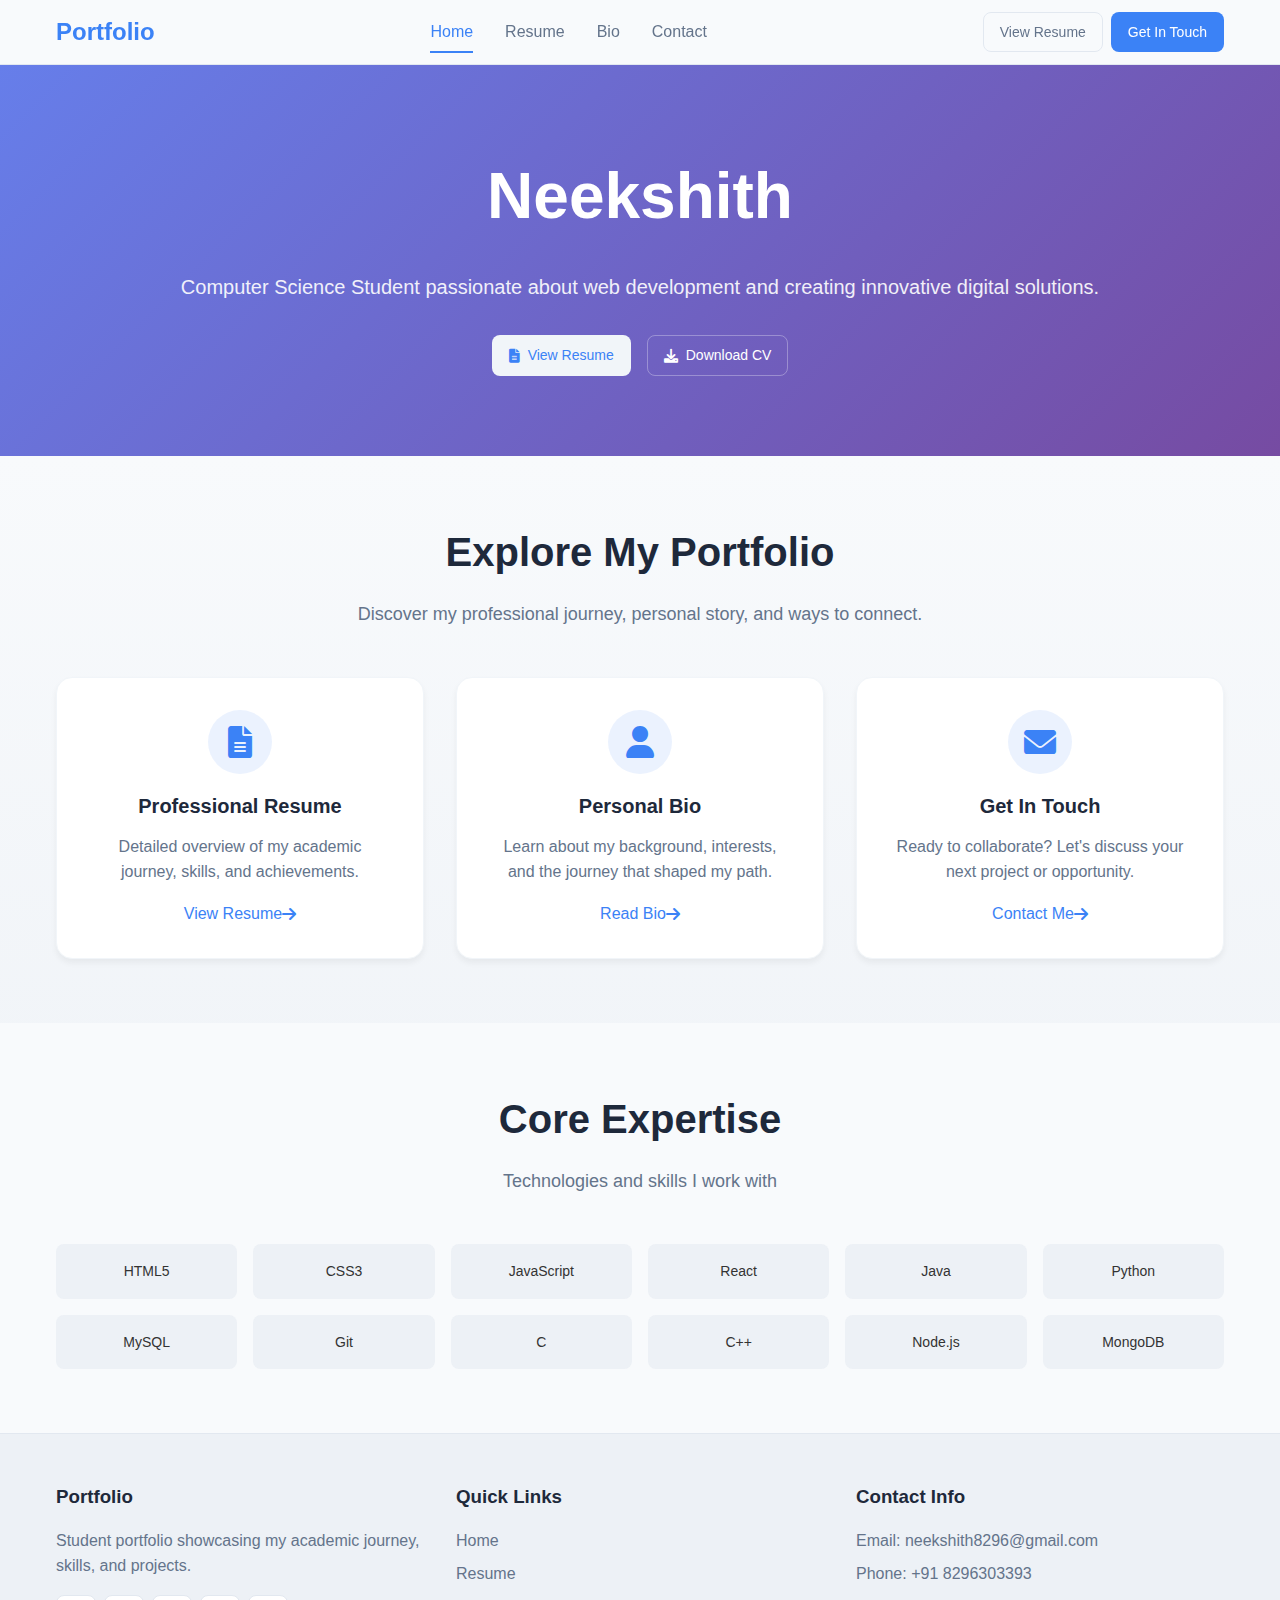
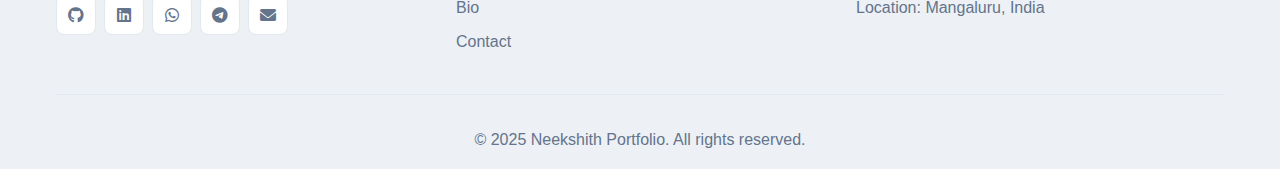
<file: portfolio-neekshith/index.html>
<!DOCTYPE html>
<html lang="en">
<head>
    <meta charset="UTF-8" />
    <meta name="viewport" content="width=device-width, initial-scale=1" />
    <title id="page-title">Neekshith - Student Portfolio</title>
    <meta id="page-description" name="description" content="Portfolio of Neekshith - Computer Science Student passionate about web development and creating innovative digital solutions." />
    <link rel="stylesheet" href="css/base.css" />
    <link rel="stylesheet" href="css/header.css" />
    <link rel="stylesheet" href="css/buttons.css" />
    <link rel="stylesheet" href="css/hero.css" />
    <link rel="stylesheet" href="css/cards.css" />
    <link rel="stylesheet" href="css/skills.css" />
    <link rel="stylesheet" href="css/page-content.css" />
    <link rel="stylesheet" href="css/resume.css" />
    <link rel="stylesheet" href="css/bio.css" />
    <link rel="stylesheet" href="css/contact.css" />
    <link rel="stylesheet" href="css/faq.css" />
    <link rel="stylesheet" href="css/footer.css" />
    <link rel="stylesheet" href="css/animations.css" />
    <link rel="stylesheet" href="css/responsive.css" />
    <link rel="stylesheet" href="css/print.css" />
    <link href="https://cdnjs.cloudflare.com/ajax/libs/font-awesome/6.0.0/css/all.min.css" rel="stylesheet" />
</head>
<body>
    <!-- Header Component -->
    <div id="header-placeholder"></div>

    <!-- Main Content -->
    <div id="main-content"></div>

    <!-- Footer Component -->
    <div id="footer-placeholder"></div>

    <!-- Load Components and Scripts -->
    <script src="js/main.js" type="module"></script>
    <script>
        (function() {
            // Get current page from URL parameter
            const urlParams = new URLSearchParams(window.location.search);
            const currentPage = urlParams.get('page') || 'home';

            // Page configuration
            const pageConfig = {
                home: {
                    title: 'Neekshith - Student Portfolio',
                    description: 'Portfolio of Neekshith - Computer Science Student passionate about web development and creating innovative digital solutions.',
                    content: 'pages/home.html'
                },
                bio: {
                    title: 'Bio - Neekshith',
                    description: 'Personal biography of Neekshith - Learn about my background, interests, and journey in Computer Science.',
                    content: 'pages/bio.html'
                },
                resume: {
                    title: 'Resume - Neekshith',
                    description: 'Professional resume of Neekshith - Computer Science Student with academic achievements and technical skills.',
                    content: 'pages/resume.html'
                },
                contact: {
                    title: 'Contact - Neekshith',
                    description: 'Get in touch with Neekshith - Computer Science Student. Contact for collaborations, projects, or just a friendly chat about technology.',
                    content: 'pages/contact.html'
                }
            };

            // Update page title and meta
            const config = pageConfig[currentPage] || pageConfig.home;
            document.getElementById('page-title').textContent = config.title;
            document.getElementById('page-description').content = config.description;

            // Load header component
            fetch('components/header.html')
                .then(response => response.text())
                .then(data => {
                    document.getElementById('header-placeholder').innerHTML = data;
                });

            // Load page content
            fetch(config.content)
                .then(response => response.text())
                .then(data => {
                    document.getElementById('main-content').innerHTML = data;
                    // Initialize FAQ if on contact page
                    if (currentPage === 'contact') {
                        // Wait a bit for DOM to update
                        setTimeout(() => {
                            if (typeof window.initializeFAQ === 'function') {
                                window.initializeFAQ();
                            }
                        }, 100);
                    }
                });

            // Load footer component
            fetch('components/footer.html')
                .then(response => response.text())
                .then(data => {
                    document.getElementById('footer-placeholder').innerHTML = data;
                });
        })();
    </script>
</body>
</html>
</file>
<file: portfolio-neekshith/css/header.css>
/* Header Styles */
.header {
    position: sticky;
    top: 0;
    z-index: 1000;
    background: rgba(248, 250, 252, 0.95);
    backdrop-filter: blur(10px);
    border-bottom: 1px solid #e2e8f0;
}

.nav-wrapper {
    display: flex;
    align-items: center;
    justify-content: space-between;
    height: 4rem;
}

.logo {
    font-size: 1.5rem;
    font-weight: bold;
    color: #3b82f6;
    text-decoration: none;
    transition: color 0.3s ease;
}

.logo:hover {
    color: #2563eb;
}

.nav-menu {
    display: flex;
    gap: 2rem;
}

.nav-link {
    text-decoration: none;
    color: #64748b;
    font-weight: 500;
    transition: color 0.3s ease;
    position: relative;
}

.nav-link:hover,
.nav-link.active {
    color: #3b82f6;
}

.nav-link.active::after {
    content: '';
    position: absolute;
    bottom: -0.5rem;
    left: 0;
    right: 0;
    height: 2px;
    background: #3b82f6;
}

.nav-buttons {
    display: flex;
    gap: 0.5rem;
}
</file>
<file: portfolio-neekshith/css/buttons.css>
/* Button Styles */
.btn {
    display: inline-flex;
    align-items: center;
    gap: 0.5rem;
    padding: 0.5rem 1rem;
    border-radius: 0.5rem;
    text-decoration: none;
    font-weight: 500;
    transition: all 0.3s ease;
    border: 1px solid transparent;
    cursor: pointer;
    background: none;
    font-size: 0.875rem;
}

.btn-primary {
    background: #3b82f6;
    color: white;
}

.btn-primary:hover {
    background: #2563eb;
    transform: translateY(-1px);
    box-shadow: 0 4px 12px rgba(59, 130, 246, 0.4);
}

.btn-secondary {
    background: #f1f5f9;
    color: #3b82f6;
}

.btn-secondary:hover {
    background: #e2e8f0;
}

.btn-outline {
    border: 1px solid #e2e8f0;
    color: #64748b;
}

.btn-outline:hover {
    background: #f8fafc;
    border-color: #3b82f6;
    color: #3b82f6;
}

.btn-outline-white {
    border: 1px solid rgba(255, 255, 255, 0.3);
    color: white;
}

.btn-outline-white:hover {
    background: rgba(255, 255, 255, 0.1);
    border-color: white;
}

.btn-large {
    padding: 0.75rem 2rem;
    font-size: 1rem;
}
</file>
<file: portfolio-neekshith/css/hero.css>
/* Hero Section */
.hero {
    background: linear-gradient(135deg, #667eea 0%, #764ba2 100%);
    padding: 5rem 0;
    text-align: center;
    color: white;
}

.hero-content {
    max-width: 4xl;
    margin: 0 auto;
}

.hero-title {
    font-size: 4rem;
    font-weight: bold;
    margin-bottom: 1.5rem;
    animation: slideUp 0.8s ease-out;
}

.hero-description {
    font-size: 1.25rem;
    margin-bottom: 2rem;
    opacity: 0.9;
    max-width: 2xl;
    margin-left: auto;
    margin-right: auto;
    animation: slideUp 0.8s ease-out 0.2s both;
}

.hero-buttons {
    display: flex;
    flex-direction: column;
    gap: 1rem;
    justify-content: center;
    animation: slideUp 0.8s ease-out 0.4s both;
}

@media (min-width: 640px) {
    .hero-buttons {
        flex-direction: row;
    }
}
</file>
<file: portfolio-neekshith/css/cards.css>
/* Cards Section */
.cards-section {
    padding: 4rem 0;
    background: linear-gradient(to bottom, #f8fafc, rgba(226, 232, 240, 0.3));
}

.section-header {
    text-align: center;
    margin-bottom: 3rem;
}

.section-title {
    font-size: 2.5rem;
    font-weight: bold;
    color: #1e293b;
    margin-bottom: 1rem;
}

.section-description {
    color: #64748b;
    max-width: 2xl;
    margin: 0 auto;
    font-size: 1.125rem;
}

.cards-grid {
    display: grid;
    grid-template-columns: 1fr;
    gap: 2rem;
    max-width: 4xl;
    margin: 0 auto;
}

@media (min-width: 768px) {
    .cards-grid {
        grid-template-columns: repeat(3, 1fr);
    }
}

.card {
    background: white;
    border-radius: 1rem;
    box-shadow: 0 4px 6px rgba(0, 0, 0, 0.05);
    transition: all 0.3s ease;
    text-decoration: none;
    color: inherit;
    border: 1px solid #f1f5f9;
}

.card:hover {
    transform: translateY(-8px);
    box-shadow: 0 20px 40px rgba(0, 0, 0, 0.1);
}

.card-content {
    padding: 2rem;
    text-align: center;
}

.card-icon {
    width: 4rem;
    height: 4rem;
    background: rgba(59, 130, 246, 0.1);
    border-radius: 50%;
    display: flex;
    align-items: center;
    justify-content: center;
    margin: 0 auto 1rem;
    transition: background 0.3s ease;
}

.card:hover .card-icon {
    background: rgba(59, 130, 246, 0.2);
}

.card-icon i {
    font-size: 2rem;
    color: #3b82f6;
}

.card-title {
    font-size: 1.25rem;
    font-weight: 600;
    color: #1e293b;
    margin-bottom: 0.75rem;
}

.card-description {
    color: #64748b;
    margin-bottom: 1rem;
}

.card-link {
    display: flex;
    align-items: center;
    justify-content: center;
    color: #3b82f6;
    font-weight: 500;
    transition: color 0.3s ease;
}

.card:hover .card-link {
    color: #2563eb;
}
</file>
<file: portfolio-neekshith/css/skills.css>
/* Skills Section */
.skills-section {
    padding: 4rem 0;
}

.skills-grid {
    display: grid;
    grid-template-columns: repeat(2, 1fr);
    gap: 1rem;
    max-width: 4xl;
    margin: 0 auto;
}

@media (min-width: 768px) {
    .skills-grid {
        grid-template-columns: repeat(4, 1fr);
    }
}

@media (min-width: 1024px) {
    .skills-grid {
        grid-template-columns: repeat(6, 1fr);
    }
}

.skill-item {
    background: rgba(226, 232, 240, 0.5);
    border-radius: 0.5rem;
    padding: 1rem;
    text-align: center;
    font-weight: 500;
    font-size: 0.875rem;
    transition: background 0.3s ease;
}

.skill-item:hover {
    background: #e2e8f0;
}
</file>
<file: portfolio-neekshith/css/page-content.css>
/* Page Content */
.page-content {
    padding: 2rem 0 4rem;
    min-height: calc(100vh - 200px);
}

.page-header {
    text-align: center;
    margin-bottom: 3rem;
}

.page-title {
    font-size: 3rem;
    font-weight: bold;
    color: #1e293b;
    margin-bottom: 1rem;
}

.page-description {
    color: #64748b;
    font-size: 1.125rem;
    max-width: 3xl;
    margin: 0 auto 2rem;
}
</file>
<file: portfolio-neekshith/css/resume.css>
/* Resume Styles */
.resume-grid {
    display: grid;
    gap: 2rem;
}

.resume-section {
    background: white;
    padding: 2rem;
    border-radius: 1rem;
    box-shadow: 0 4px 6px rgba(0, 0, 0, 0.05);
    border: 1px solid #f1f5f9;
}

.info-grid {
    display: grid;
    grid-template-columns: repeat(auto-fit, minmax(250px, 1fr));
    gap: 1rem;
}

.info-item {
    color: #475569;
}

.education-item,
.project-item {
    margin-bottom: 1.5rem;
    padding-bottom: 1.5rem;
    border-bottom: 1px solid #f1f5f9;
}

.education-item:last-child,
.project-item:last-child {
    margin-bottom: 0;
    padding-bottom: 0;
    border-bottom: none;
}

.education-header {
    display: flex;
    justify-content: space-between;
    align-items: center;
    margin-bottom: 0.5rem;
}

.education-header h3 {
    color: #1e293b;
    font-weight: 600;
}

.education-year {
    background: #3b82f6;
    color: white;
    padding: 0.25rem 0.75rem;
    border-radius: 1rem;
    font-size: 0.875rem;
}

.education-institution {
    color: #3b82f6;
    font-weight: 500;
    margin-bottom: 0.5rem;
}

.education-details,
.project-description {
    color: #64748b;
    margin-bottom: 0.5rem;
}

.education-gpa {
    color: #059669;
    font-weight: 500;
}

.skills-category {
    margin-bottom: 1.5rem;
}

.skills-category:last-child {
    margin-bottom: 0;
}

.skills-category h3 {
    color: #1e293b;
    margin-bottom: 0.75rem;
}

.skills-list {
    display: flex;
    flex-wrap: wrap;
    gap: 0.5rem;
}

.skill-tag {
    background: #e0f2fe;
    color: #0369a1;
    padding: 0.5rem 1rem;
    border-radius: 1rem;
    font-size: 0.875rem;
    font-weight: 500;
}

.project-item h3 {
    color: #1e293b;
    margin-bottom: 0.5rem;
}

.project-tech {
    color: #3b82f6;
    font-weight: 500;
    font-size: 0.875rem;
    margin-bottom: 0.5rem;
}

.achievements-list,
.footer-links {
    list-style: none;
}

.achievements-list li {
    padding: 0.5rem 0;
    color: #475569;
    position: relative;
    padding-left: 1.5rem;
}

.achievements-list li::before {
    content: '✓';
    position: absolute;
    left: 0;
    color: #059669;
    font-weight: bold;
}

.languages-list {
    display: grid;
    gap: 1rem;
}

.language-item {
    display: flex;
    justify-content: space-between;
    align-items: center;
    padding: 0.75rem;
    background: #f8fafc;
    border-radius: 0.5rem;
}

.language-name {
    font-weight: 500;
    color: #1e293b;
}

.language-level {
    color: #3b82f6;
    font-size: 0.875rem;
}
</file>
<file: portfolio-neekshith/css/bio.css>
/* Bio Styles */
.bio-content {
    max-width: 4xl;
    margin: 0 auto;
}

.bio-section {
    background: white;
    padding: 2rem;
    border-radius: 1rem;
    box-shadow: 0 4px 6px rgba(0, 0, 0, 0.05);
    border: 1px solid #f1f5f9;
    margin-bottom: 2rem;
}

.story-content p {
    color: #475569;
    margin-bottom: 1rem;
    font-size: 1.125rem;
    line-height: 1.7;
}

.interests-grid {
    display: grid;
    grid-template-columns: repeat(auto-fit, minmax(300px, 1fr));
    gap: 1.5rem;
}

.interest-item {
    text-align: center;
    padding: 1.5rem;
    background: #f8fafc;
    border-radius: 0.75rem;
}

.interest-item i {
    font-size: 2.5rem;
    color: #3b82f6;
    margin-bottom: 1rem;
}

.interest-item h3 {
    color: #1e293b;
    margin-bottom: 0.75rem;
}

.interest-item p {
    color: #64748b;
    font-size: 0.875rem;
}

.goals-content {
    display: grid;
    gap: 2rem;
}

@media (min-width: 768px) {
    .goals-content {
        grid-template-columns: repeat(2, 1fr);
    }
}

.goal-item h3 {
    color: #1e293b;
    margin-bottom: 1rem;
}

.goal-item ul {
    list-style: none;
}

.goal-item li {
    padding: 0.5rem 0;
    color: #475569;
    position: relative;
    padding-left: 1.5rem;
}

.goal-item li::before {
    content: '→';
    position: absolute;
    left: 0;
    color: #3b82f6;
    font-weight: bold;
}

.values-grid {
    display: grid;
    gap: 1.5rem;
}

@media (min-width: 768px) {
    .values-grid {
        grid-template-columns: repeat(2, 1fr);
    }
}

.value-item {
    padding: 1.5rem;
    background: #f8fafc;
    border-radius: 0.75rem;
}

.value-item h3 {
    color: #1e293b;
    margin-bottom: 0.75rem;
}

.value-item p {
    color: #64748b;
}

.fun-facts {
    display: grid;
    gap: 1rem;
}

@media (min-width: 768px) {
    .fun-facts {
        grid-template-columns: repeat(2, 1fr);
    }
}

.fact-item {
    display: flex;
    align-items: center;
    gap: 1rem;
    padding: 1rem;
    background: #f8fafc;
    border-radius: 0.5rem;
}

.fact-item i {
    color: #3b82f6;
    font-size: 1.5rem;
}

.cta-section {
    text-align: center;
    background: linear-gradient(135deg, #667eea 0%, #764ba2 100%) !important;
    color: white;
    padding: 2rem;
    border-radius: 1rem;
    box-shadow: 0 4px 6px rgba(0, 0, 0, 0.05);
    border: 1px solid #f1f5f9;
    margin-bottom: 2rem;
}

.cta-description {
    font-size: 1.125rem;
    margin-bottom: 2rem;
    opacity: 0.9;
}
</file>
<file: portfolio-neekshith/css/contact.css>
/* Contact Styles */
.contact-content {
    max-width: 4xl;
    margin: 0 auto;
}

.contact-form-section {
    background: white;
    padding: 2rem;
    border-radius: 1rem;
    box-shadow: 0 4px 6px rgba(0, 0, 0, 0.05);
    border: 1px solid #f1f5f9;
    margin-bottom: 2rem;
}

.contact-form {
    max-width: 2xl;
    margin: 0 auto;
}

.form-row {
    display: grid;
    gap: 1rem;
}

@media (min-width: 768px) {
    .form-row {
        grid-template-columns: repeat(2, 1fr);
    }
}

.form-group {
    margin-bottom: 1.5rem;
}

.form-group label {
    display: block;
    margin-bottom: 0.5rem;
    color: #374151;
    font-weight: 500;
}

.form-group input,
.form-group select,
.form-group textarea {
    width: 100%;
    padding: 0.75rem;
    border: 1px solid #d1d5db;
    border-radius: 0.5rem;
    font-size: 1rem;
    transition: border-color 0.3s ease;
}

.form-group input:focus,
.form-group select:focus,
.form-group textarea:focus {
    outline: none;
    border-color: #3b82f6;
    box-shadow: 0 0 0 3px rgba(59, 130, 246, 0.1);
}

.contact-info-section {
    margin-bottom: 2rem;
}

.contact-cards {
    display: grid;
    gap: 1.5rem;
}

@media (min-width: 768px) {
    .contact-cards {
        grid-template-columns: repeat(2, 1fr);
    }
}

@media (min-width: 1024px) {
    .contact-cards {
        grid-template-columns: repeat(4, 1fr);
    }
}

.contact-card {
    background: white;
    padding: 2rem;
    border-radius: 1rem;
    box-shadow: 0 4px 6px rgba(0, 0, 0, 0.05);
    border: 1px solid #f1f5f9;
    text-align: center;
}

.contact-icon {
    width: 4rem;
    height: 4rem;
    background: rgba(59, 130, 246, 0.1);
    border-radius: 50%;
    display: flex;
    align-items: center;
    justify-content: center;
    margin: 0 auto 1rem;
}

.contact-icon i {
    font-size: 2rem;
    color: #3b82f6;
}

.contact-card h3 {
    color: #1e293b;
    margin-bottom: 0.5rem;
}

.contact-card p {
    color: #64748b;
    margin-bottom: 1rem;
}

.contact-link {
    color: #3b82f6;
    text-decoration: none;
    font-weight: 500;
}

.contact-link:hover {
    color: #2563eb;
}

.social-section {
    margin-bottom: 2rem;
}

.social-cards {
    display: grid;
    grid-template-columns: repeat(2, 1fr);
    gap: 1rem;
    max-width: 2xl;
    margin: 0 auto;
}

@media (min-width: 768px) {
    .social-cards {
        grid-template-columns: repeat(4, 1fr);
    }
}

.social-card {
    display: flex;
    flex-direction: column;
    align-items: center;
    gap: 0.5rem;
    padding: 1.5rem;
    background: white;
    border-radius: 1rem;
    box-shadow: 0 4px 6px rgba(0, 0, 0, 0.05);
    border: 1px solid #f1f5f9;
    text-decoration: none;
    color: inherit;
    transition: transform 0.3s ease;
}

.social-card:hover {
    transform: translateY(-4px);
}

.social-card i {
    font-size: 2rem;
    color: #3b82f6;
}

.social-card span {
    color: #1e293b;
    font-weight: 500;
}
</file>
<file: portfolio-neekshith/css/faq.css>
/* FAQ Styles */
.faq-section {
    background: white;
    padding: 2rem;
    border-radius: 1rem;
    box-shadow: 0 4px 6px rgba(0, 0, 0, 0.05);
    border: 1px solid #f1f5f9;
}

.faq-container {
    max-width: 3xl;
    margin: 0 auto;
}

.faq-item {
    border-bottom: 1px solid #f1f5f9;
}

.faq-item:last-child {
    border-bottom: none;
}

.faq-question {
    width: 100%;
    padding: 1.5rem 0;
    background: none;
    border: none;
    text-align: left;
    cursor: pointer;
    display: flex;
    justify-content: space-between;
    align-items: center;
    font-size: 1.125rem;
    font-weight: 500;
    color: #1e293b;
}

.faq-question:hover {
    color: #3b82f6;
}

.faq-question i {
    transition: transform 0.3s ease;
}

.faq-item.active .faq-question i {
    transform: rotate(45deg);
}

.faq-answer {
    max-height: 0;
    overflow: hidden;
    transition: max-height 0.3s ease;
}

.faq-item.active .faq-answer {
    max-height: 200px;
}

.faq-answer p {
    padding-bottom: 1.5rem;
    color: #64748b;
    line-height: 1.6;
}
</file>
<file: portfolio-neekshith/css/footer.css>
/* Footer Styles */
.footer {
    background: rgba(226, 232, 240, 0.5);
    border-top: 1px solid #e2e8f0;
    padding: 3rem 0 1rem;
}

.footer-content {
    display: grid;
    gap: 2rem;
    margin-bottom: 2rem;
}

@media (min-width: 768px) {
    .footer-content {
        grid-template-columns: repeat(3, 1fr);
    }
}

.footer-section h3 {
    color: #1e293b;
    font-weight: 600;
    margin-bottom: 1rem;
}

.footer-description {
    color: #64748b;
    margin-bottom: 1rem;
}

.social-links {
    display: flex;
    gap: 0.5rem;
}

.social-link {
    display: flex;
    align-items: center;
    justify-content: center;
    width: 2.5rem;
    height: 2.5rem;
    background: white;
    border: 1px solid #e2e8f0;
    border-radius: 0.5rem;
    color: #64748b;
    text-decoration: none;
    transition: all 0.3s ease;
}

.social-link:hover {
    background: #3b82f6;
    color: white;
    border-color: #3b82f6;
}

.footer-links {
    list-style: none;
}

.footer-links li {
    margin-bottom: 0.5rem;
}

.footer-links a {
    color: #64748b;
    text-decoration: none;
    transition: color 0.3s ease;
}

.footer-links a:hover {
    color: #3b82f6;
}

.contact-info p {
    color: #64748b;
    margin-bottom: 0.5rem;
}

.footer-bottom {
    border-top: 1px solid #e2e8f0;
    padding-top: 2rem;
    text-align: center;
}

.footer-bottom p {
    color: #64748b;
}
</file>
<file: portfolio-neekshith/css/animations.css>
/* Animations */
@keyframes slideUp {
    from {
        opacity: 0;
        transform: translateY(30px);
    }
    to {
        opacity: 1;
        transform: translateY(0);
    }
}
</file>
<file: portfolio-neekshith/css/responsive.css>
/* Responsive Design */
@media (max-width: 768px) {
    .nav-menu {
        display: none;
    }
    
    .nav-buttons {
        gap: 0.25rem;
    }
    
    .nav-buttons .btn {
        padding: 0.375rem 0.75rem;
        font-size: 0.75rem;
    }
    
    .hero-title {
        font-size: 2.5rem;
    }
    
    .page-title {
        font-size: 2rem;
    }
    
    .section-title {
        font-size: 2rem;
    }
}

@media (max-width: 480px) {
    .container {
        padding: 0 0.75rem;
    }
    
    .hero {
        padding: 3rem 0;
    }
    
    .hero-title {
        font-size: 2rem;
    }
    
    .hero-description {
        font-size: 1rem;
    }
    
    .page-content {
        padding: 1rem 0 2rem;
    }
    
    .resume-section,
    .bio-section,
    .contact-form-section {
        padding: 1.5rem;
    }
}
</file>
<file: portfolio-neekshith/css/print.css>
/* Print Styles */
@media print {
    .header,
    .footer,
    .nav-buttons,
    .hero-buttons,
    .btn {
        display: none !important;
    }
    
    body {
        background: white;
        color: black;
    }
    
    .page-content {
        padding: 0;
    }
}
</file>
<file: portfolio-neekshith/css/base.css>
/* Reset and Base Styles */
* {
    margin: 0;
    padding: 0;
    box-sizing: border-box;
}

html {
    font-size: 16px;
    scroll-behavior: smooth;
}

body {
    font-family: 'Segoe UI', Tahoma, Geneva, Verdana, sans-serif;
    line-height: 1.6;
    color: #333;
    background-color: #f8fafc;
}

.container {
    max-width: 1200px;
    margin: 0 auto;
    padding: 0 1rem;
}
</file>
